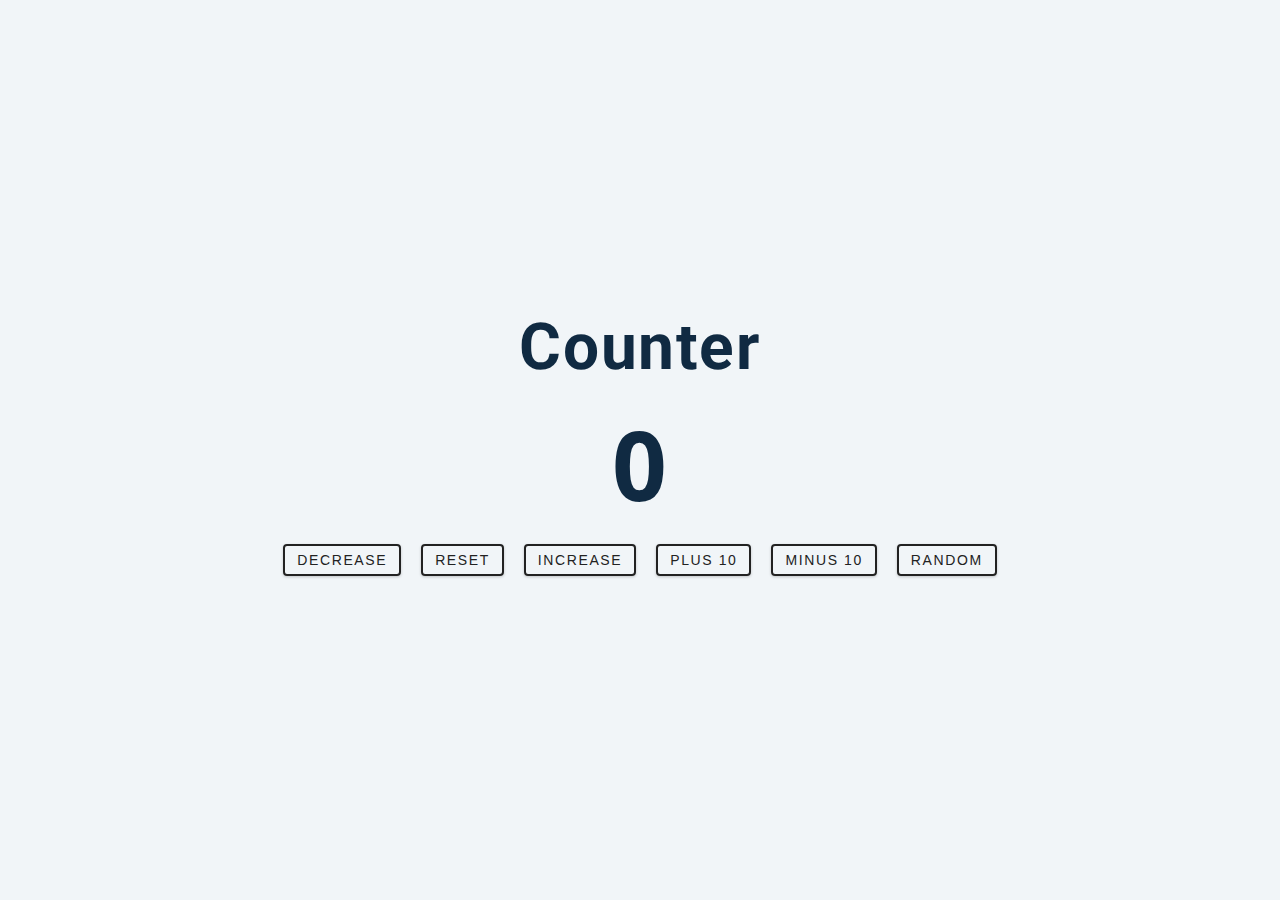
<file: java-project-Isaiah R/counter/setup/index.html>
<!DOCTYPE html>
<html lang="en">
  <head>
    <meta charset="UTF-8" />
    <meta name="viewport" content="width=device-width, initial-scale=1.0" />
    <title>Counter</title>

    <!-- styles -->
    <link rel="stylesheet" href="styles.css" />
  </head>
  <body>
    <main>
      <div class="container">
        <h1>counter</h1>
        <span id="value">0</span>
        <div class="button-container">
          <button class="btn decrease">decrease</button>
          <button class="btn reset">reset</button>
          <button class="btn increase">increase</button>
          <button class="btn plusTen">Plus 10</button>
          <button class="btn minusTen">minus 10</button>
          <button class="btn random">Random</button>
        </div>
      </div>
    </main>
    <!-- javascript -->
    <script src="app.js"></script>
  </body>
</html>
</file>
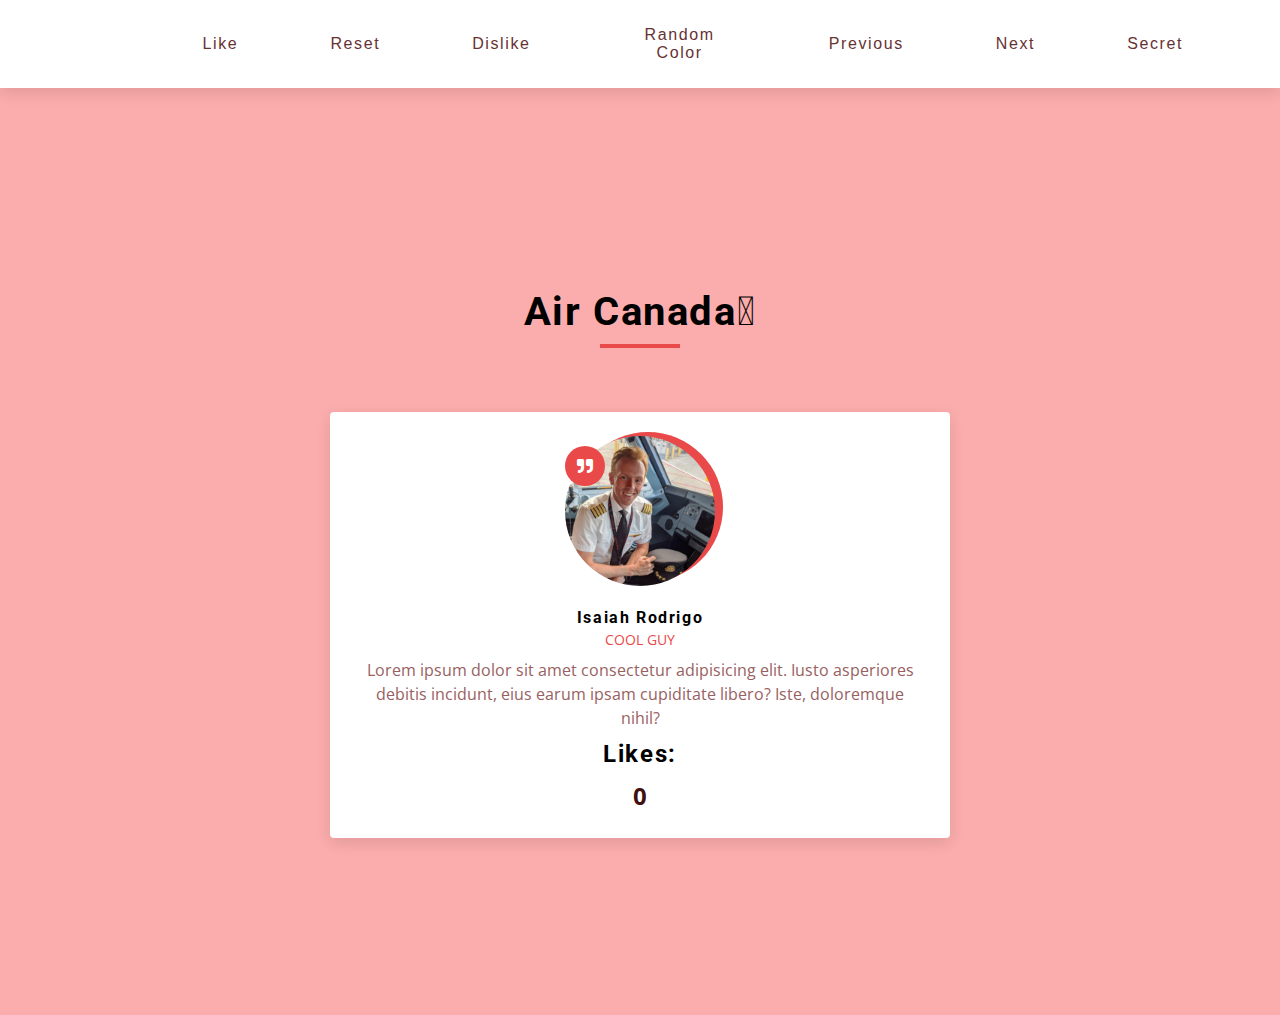
<file: Air Canada Webpage-Isaiah/html.html>
<!DOCTYPE html>
<html lang="en">
  <head>
    <meta charset="UTF-8" />
    <meta name="viewport" content="width=device-width, initial-scale=1.0" />
    <title>Starter</title>
    <!-- font-awesome -->
    <link
      rel="stylesheet"
      href="https://cdnjs.cloudflare.com/ajax/libs/font-awesome/5.14.0/css/all.min.css"
    />
    <link rel="stylesheet" href="https://cdnjs.cloudflare.com/ajax/libs/font-awesome/6.5.1/css/all.min.css" integrity="sha512-DTOQO9RWCH3ppGqcWaEA1BIZOC6xxalwEsw9c2QQeAIftl+Vegovlnee1c9QX4TctnWMn13TZye+giMm8e2LwA==" crossorigin="anonymous" referrerpolicy="no-referrer" />

    <!-- css link -->
    <link rel="stylesheet" href="css.css" />
    
  </head>
  
  <body>
    <!-- java link -->
    <script src="java.js"></script>
    
    <nav id="Hello">
      <div class="nav-center">
        <!-- nav header -->

        <div class="nav-header">
          <button class="nav-toggle">
            <i class="fas fa-bars"></i>
          </button>
          <div class="links"> 
            <div class="Firefly">
            <button onclick="myFunction()"><i class="fa-solid fa-plane"></i></button>
            
            <button class="btn First">Like</button> 
            
            <button class="btn Second">Reset</button> 
            
            <button class="btn Third">Dislike</button> 
            
            <button id="Fourth">Random Color</button> 
            
            <button class="prev-btn">Previous</button> 
            
            <button class="next-btn">Next</button> 
            
            <button id="Seventh">Secret</button> 
          </div>
            
            </div> 
    </nav>
    <button onclick="myFunction()"><i class="fa-solid fa-plane"></i></button>
    <main>
      <section class="container">
        <!-- title -->
        <div class="title">
          <h2 id="wawa">Air Canada<i class="fa-brands fa-canadian-maple-leaf"></i></h2>
          <div class="underline"></div>
        </div>
        <!-- review -->
        <article class="review">
          <div class="img-container">
            <img src="harry.jpg" id="person-img" alt="" />
          </div>
          <h4 id="author">isaiah rodrigo</h4>
          <p id="job">cool guy</p>
          <p id="info">
            Lorem ipsum dolor sit amet consectetur adipisicing elit. Iusto
            asperiores debitis incidunt, eius earum ipsam cupiditate libero?
            Iste, doloremque nihil?
          </p>
          <!-- random button -->
          <h1 class="Yay">Likes:</h1>
          <span id="value">0</span>
  
        </article>
      </section>
    </main>
  </body>
</html>
</file>
<file: java-project-Isaiah R/counter/setup/styles.css>
/*
=============== 
Fonts
===============
*/
@import url("https://fonts.googleapis.com/css?family=Open+Sans|Roboto:400,700&display=swap");

/*
=============== 
Variables
===============
*/

:root {
  /* dark shades of primary color*/
  --clr-primary-1: hsl(205, 86%, 17%);
  --clr-primary-2: hsl(205, 77%, 27%);
  --clr-primary-3: hsl(205, 72%, 37%);
  --clr-primary-4: hsl(205, 63%, 48%);
  /* primary/main color */
  --clr-primary-5: hsl(205, 78%, 60%);
  /* lighter shades of primary color */
  --clr-primary-6: hsl(205, 89%, 70%);
  --clr-primary-7: hsl(205, 90%, 76%);
  --clr-primary-8: hsl(205, 86%, 81%);
  --clr-primary-9: hsl(205, 90%, 88%);
  --clr-primary-10: hsl(205, 100%, 96%);
  /* darkest grey - used for headings */
  --clr-grey-1: hsl(209, 61%, 16%);
  --clr-grey-2: hsl(211, 39%, 23%);
  --clr-grey-3: hsl(209, 34%, 30%);
  --clr-grey-4: hsl(209, 28%, 39%);
  /* grey used for paragraphs */
  --clr-grey-5: hsl(210, 22%, 49%);
  --clr-grey-6: hsl(209, 23%, 60%);
  --clr-grey-7: hsl(211, 27%, 70%);
  --clr-grey-8: hsl(210, 31%, 80%);
  --clr-grey-9: hsl(212, 33%, 89%);
  --clr-grey-10: hsl(210, 36%, 96%);
  --clr-white: #fff;
  --clr-red-dark: hsl(360, 67%, 44%);
  --clr-red-light: hsl(360, 71%, 66%);
  --clr-green-dark: hsl(125, 67%, 44%);
  --clr-green-light: hsl(125, 71%, 66%);
  --clr-black: #222;
  --ff-primary: "Roboto", sans-serif;
  --ff-secondary: "Open Sans", sans-serif;
  --transition: all 0.3s linear;
  --spacing: 0.1rem;
  --radius: 0.25rem;
  --light-shadow: 0 5px 15px rgba(0, 0, 0, 0.1);
  --dark-shadow: 0 5px 15px rgba(0, 0, 0, 0.2);
  --max-width: 1170px;
  --fixed-width: 620px;
}
/*
=============== 
Global Styles
===============
*/

*,
::after,
::before {
  margin: 0;
  padding: 0;
  box-sizing: border-box;
}
body {
  font-family: var(--ff-secondary);
  background: var(--clr-grey-10);
  color: var(--clr-grey-1);
  line-height: 1.5;
  font-size: 0.875rem;
}
ul {
  list-style-type: none;
}
a {
  text-decoration: none;
}
h1,
h2,
h3,
h4 {
  letter-spacing: var(--spacing);
  text-transform: capitalize;
  line-height: 1.25;
  margin-bottom: 0.75rem;
  font-family: var(--ff-primary);
}
h1 {
  font-size: 3rem;
}
h2 {
  font-size: 2rem;
}
h3 {
  font-size: 1.25rem;
}
h4 {
  font-size: 0.875rem;
}
p {
  margin-bottom: 1.25rem;
  color: var(--clr-grey-5);
}
@media screen and (min-width: 800px) {
  h1 {
    font-size: 4rem;
  }
  h2 {
    font-size: 2.5rem;
  }
  h3 {
    font-size: 1.75rem;
  }
  h4 {
    font-size: 1rem;
  }
  body {
    font-size: 1rem;
  }
  h1,
  h2,
  h3,
  h4 {
    line-height: 1;
  }
}
/*  global classes */

/* section */
.section {
  padding: 5rem 0;
}

.section-center {
  width: 90vw;
  margin: 0 auto;
  max-width: 1170px;
}
@media screen and (min-width: 992px) {
  .section-center {
    width: 95vw;
  }
}
main {
  min-height: 100vh;
  display: grid;
  place-items: center;
}

/*
=============== 
Counter
===============
*/

main {
  min-height: 100vh;
  display: grid;
  place-items: center;
}
.container {
  text-align: center;
}
#value {
  font-size: 6rem;
  font-weight: bold;
}
.btn {
  text-transform: uppercase;
  background: transparent;
  color: var(--clr-black);
  padding: 0.375rem 0.75rem;
  letter-spacing: var(--spacing);
  display: inline-block;
  transition: var(--transition);
  font-size: 0.875rem;
  border: 2px solid var(--clr-black);
  cursor: pointer;
  box-shadow: 0 1px 3px rgba(0, 0, 0, 0.2);
  border-radius: var(--radius);
  margin: 0.5rem;
}
.btn:hover {
  color: var(--clr-white);
  background: var(--clr-black);
}
</file>
<file: Air Canada Webpage-Isaiah/css.css>
/*
=============== 
Fonts
===============
*/
@import url("https://fonts.googleapis.com/css?family=Open+Sans|Roboto:400,700&display=swap");

/*
=============== 
Variables
===============
*/

:root {
  /* dark shades of primary color*/
  --clr-primary-1: hsl(0, 86%, 17%);
  --clr-primary-2: hsl(0, 77%, 27%);
  --clr-primary-3: hsl(0, 72%, 37%);
  --clr-primary-4: hsl(0, 63%, 48%);
  /* primary/main color */
  --clr-primary-5: hsl(0, 78%, 60%);
  /* lighter shades of primary color */
  --clr-primary-6: hsl(0, 90%, 70%);
  --clr-primary-7: hsl(0, 90%, 76%);
  --clr-primary-8: hsl(0, 86%, 81%);
  --clr-primary-9: hsl(0, 90%, 88%);
  --clr-primary-10: hsl(205, 100%, 96%);
  /* darkest grey - used for headings */
  --clr-grey-1: hsl(0, 61%, 16%);
  --clr-grey-2: hsl(0, 39%, 23%);
  --clr-grey-3: hsl(0, 35%, 30%);
  --clr-grey-4: hsl(0, 28%, 39%);
  /* grey used for paragraphs */
  --clr-grey-5: hsl(0, 22%, 49%);
  --clr-grey-6: hsl(0, 23%, 60%);
  --clr-grey-7: hsl(0, 27%, 70%);
  --clr-grey-8: hsl(0, 31%, 80%);
  --clr-grey-9: hsl(0, 32%, 89%);
  --clr-grey-10: hsl(210, 36%, 96%);
  --clr-white: #fff;
  --clr-red-dark: hsl(360, 67%, 44%);
  --clr-red-light: hsl(360, 71%, 66%);
  --clr-green-dark: hsl(125, 67%, 44%);
  --clr-green-light: hsl(125, 71%, 66%);
  --clr-black: #222;
  --ff-primary: "Roboto", sans-serif;
  --ff-secondary: "Open Sans", sans-serif;
  --transition: all 0.3s linear;
  --spacing: 0.1rem;
  --radius: 0.25rem;
  --light-shadow: 0 5px 15px rgba(0, 0, 0, 0.1);
  --dark-shadow: 0 5px 15px rgba(0, 0, 0, 0.2);
  --max-width: 1170px;
  --fixed-width: 620px;
}
/*
=============== 
Global Styles
===============
*/

*,
::after,
::before {
  margin: 0;
  padding: 0;
  box-sizing: border-box;
}
body {
  font-family: var(--ff-secondary);
  background: rgb(251, 172, 172);
  color: var(--clr-grey-1);
  line-height: 1.5;
  font-size: 0.875rem;
}
ul {
  list-style-type: none;
}
a {
  text-decoration: none;
}
h1,
h2,
h3,
h4 {
  letter-spacing: var(--spacing);
  text-transform: capitalize;
  line-height: 1.25;
  margin-bottom: 0.75rem;
  font-family: var(--ff-primary);
  color: black;
}
h1 {
  font-size: 3rem;
}
h2 {
  font-size: 2rem;
}
h3 {
  font-size: 1.25rem;
}
h4 {
  font-size: 0.875rem;
}
p {
  margin-bottom: 1.25rem;
  color: var(--clr-grey-5);
}
@media screen and (min-width: 800px) {
  h1 {
    font-size: 4rem;
  }
  h2 {
    font-size: 2.5rem;
  }
  h3 {
    font-size: 1.75rem;
  }
  h4 {
    font-size: 1rem;
  }
  body {
    font-size: 1rem;
  }
  h1,
  h2,
  h3,
  h4 {
    line-height: 1;
  }
}
/*  global classes */

/* section */
.section {
  padding: 5rem 0;
}

.section-center {
  width: 90vw;
  margin: 0 auto;
  max-width: 1170px;
}
@media screen and (min-width: 992px) {
  .section-center {
    width: 95vw;
  }
}
main {
  min-height: 100vh;
  display: grid;
  place-items: center;
}

main {
  min-height: 100vh;
  display: grid;
  place-items: center;
}
.title {
  text-align: center;
  margin-bottom: 4rem;
}
.underline {
  height: 0.25rem;
  width: 5rem;
  background: var(--clr-primary-5);
  margin-left: auto;
  margin-right: auto;
}
.container {
  width: 80vw;
  max-width: var(--fixed-width);
}
.review {
  background: var(--clr-white);
  padding: 1.5rem 2rem;
  border-radius: var(--radius);
  box-shadow: var(--light-shadow);
  transition: var(--transition);
  text-align: center;
}
.review:hover {
  box-shadow: var(--dark-shadow);
}
.img-container {
  position: relative;
  width: 150px;
  height: 150px;
  border-radius: 50%;
  margin: 0 auto;
  margin-bottom: 1.5rem;
}
#person-img {
  width: 100%;
  display: block;
  height: 100%;
  object-fit: cover;
  border-radius: 50%;
  position: relative;
}
.img-container::after {
  font-family: "Font Awesome 5 Free";
  font-weight: 900;
  content: "\f10e";
  position: absolute;
  top: 0;
  left: 0;
  width: 2.5rem;
  height: 2.5rem;
  display: grid;
  place-items: center;
  border-radius: 50%;
  transform: translateY(25%);
  background: var(--clr-primary-5);
  color: var(--clr-white);
}
.img-container::before {
  content: "";
  width: 100%;
  height: 100%;
  background: var(--clr-primary-5);
  position: absolute;
  top: -0.25rem;
  right: -0.5rem;
  border-radius: 50%;
}
#author {
  margin-bottom: 0.25rem;
}
#job {
  margin-bottom: 0.5rem;
  text-transform: uppercase;
  color: var(--clr-primary-5);
  font-size: 0.85rem;
}
#info {
  margin-bottom: 0.75rem;
}
.prev-btn,
.next-btn {
  color: var(--clr-primary-7);
  font-size: 1.25rem;
  background: transparent;
  border-color: transparent;
  margin: 0 0.5rem;
  transition: var(--transition);
  cursor: pointer;
}
.prev-btn:hover,
.next-btn:hover {
  color: var(--clr-primary-5);
}
.random-btn, .Last {
  margin-top: 0.5rem;
  background: var(--clr-primary-10);
  color: var(--clr-primary-5);
  padding: 0.25rem 0.5rem;
  text-transform: capitalize;
  border-radius: var(--radius);
  transition: var(--transition);
  border-color: var(--clr-primary-5);
  cursor: pointer;
}
.random-btn, .Last:hover {
  background: var(--clr-primary-5);
  color: var(--clr-primary-1);
}


/*NavBar*/


button{
  color: var(--clr-primary-7);
  font-size: 1.25rem;
  background: transparent;
  border-color: transparent;
  margin: 0 0.5rem;
  transition: var(--transition);
  cursor: pointer;
}



.Yay{
  font-size: 1.5rem;
  font-weight: bold;
}
#value {
  font-size: 1.5rem;
  font-weight: bold;
}


nav {
  background: var(--clr-white);
  box-shadow: var(--light-shadow);
}
.nav-header {
  display: flex;
  align-items: center;
  justify-content: space-between;
  padding: 1rem;
}
.nav-toggle {
  font-size: 1.5rem;
  color: var(--clr-primary-5);
  background: transparent;
  border-color: transparent;
  transition: var(--transition);
  cursor: pointer;
}
.nav-toggle:hover {
  color: var(--clr-primary-1);
  transform: rotate(90deg);
}

.links button {
  color: var(--clr-grey-3);
  font-size: 1rem;
  text-transform: capitalize;
  letter-spacing: var(--spacing);
  display: block;
  padding: 0.5rem 1rem;
  transition: var(--transition);
}
.links button:hover {
  background: var(--clr-primary-8);
  color: var(--clr-primary-5);
  padding-left: 1.5rem;
}

.links {
  height: 0;
  overflow: hidden;
  transition: var(--transition);
}
.show-links {
  height: 20rem;
}
@media screen and (min-width: 800px) {
  .nav-center {
    max-width: 1170px;
    margin: 0 auto;
    display: flex;
    align-items: center;
    justify-content: space-between;
    padding: 1rem;
  }
  .nav-header {
    padding: 0;
  }
  .nav-toggle {
    display: none;
  }
  .links {
    height: auto;
    display: flex;
    align-items: center;
  }
  .links a {
    padding: 0;
    margin: 0 0.5rem;
  }
  .links a:hover {
    padding: 0;
    background: transparent;
  }

  .Firefly{
  display: flex;
  gap: 40px;

}


}
</file>
